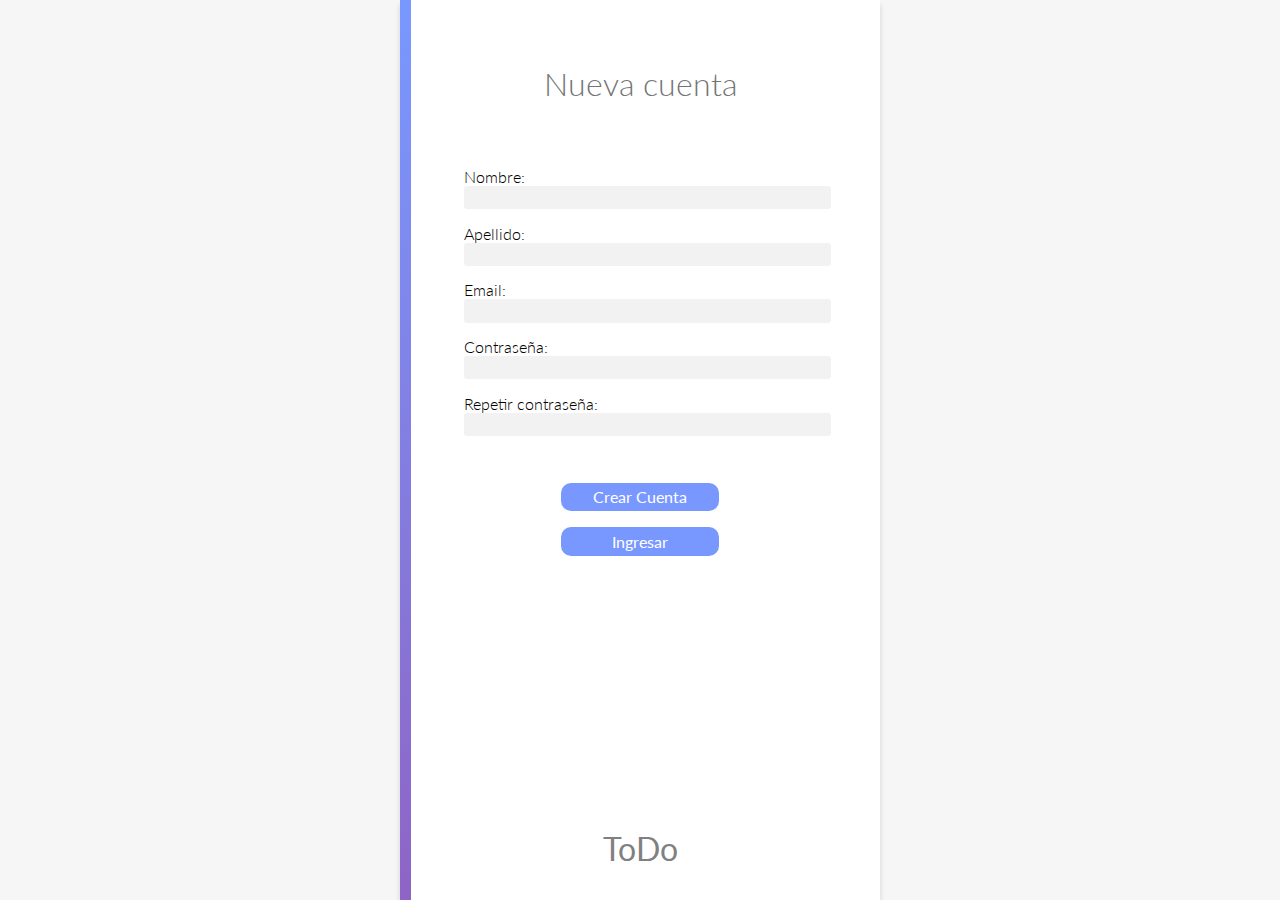
<file: index.html>
<!DOCTYPE html>
<html lang="es">

<head>
  <meta charset="UTF-8">
  <meta http-equiv="X-UA-Compatible" content="IE=edge">
  <meta name="viewport" content="width=device-width, initial-scale=1.0">
  <link rel="stylesheet" href="./styles/new-user.css">
  <title>ToDo</title>
</head>

<body>
  
  <form id="formNewUser" action="lista-tareas.html">


    <h1>Nueva cuenta</h1>

    <small class="hiddenCuenta error_new-cuenta" id="errorCuenta"></small>

    <!-- <div class="image"></div> -->

    <label>
      Nombre:
      <input id="nombre" type="text">
    </label>
    <small class="hiddenNombre error_new-user" id="errorNombre"></small>
    <label>
      Apellido:
      <input id="apellido" type="text">
    </label>
    <small class="hiddenApellido error_new-user" id="errorApellido"></small>
    <label>
      Email:
      <input id="email" type="text">
    </label>
    <small class="hiddenEmail error_new-user" id="errorEmail"></small>
    <label>
      Contraseña:
      <input id="contrasena" type="password">
    </label>

    <label>
      Repetir contraseña:
      <input id="contrasenaR" type="password">
    </label>
    <small class="hiddenContrasena error_new-user" id="errorContrasena"></small>


    <button>Crear Cuenta</button>
    <div class="ingresar" id="ingresar">Ingresar</div>
    <div class="form-footer">
      <p>ToDo</p>
    </div>
  </form>
  

  <script src="./scripts/crearUsuario.js"></script>
</body>

</html>
</file>
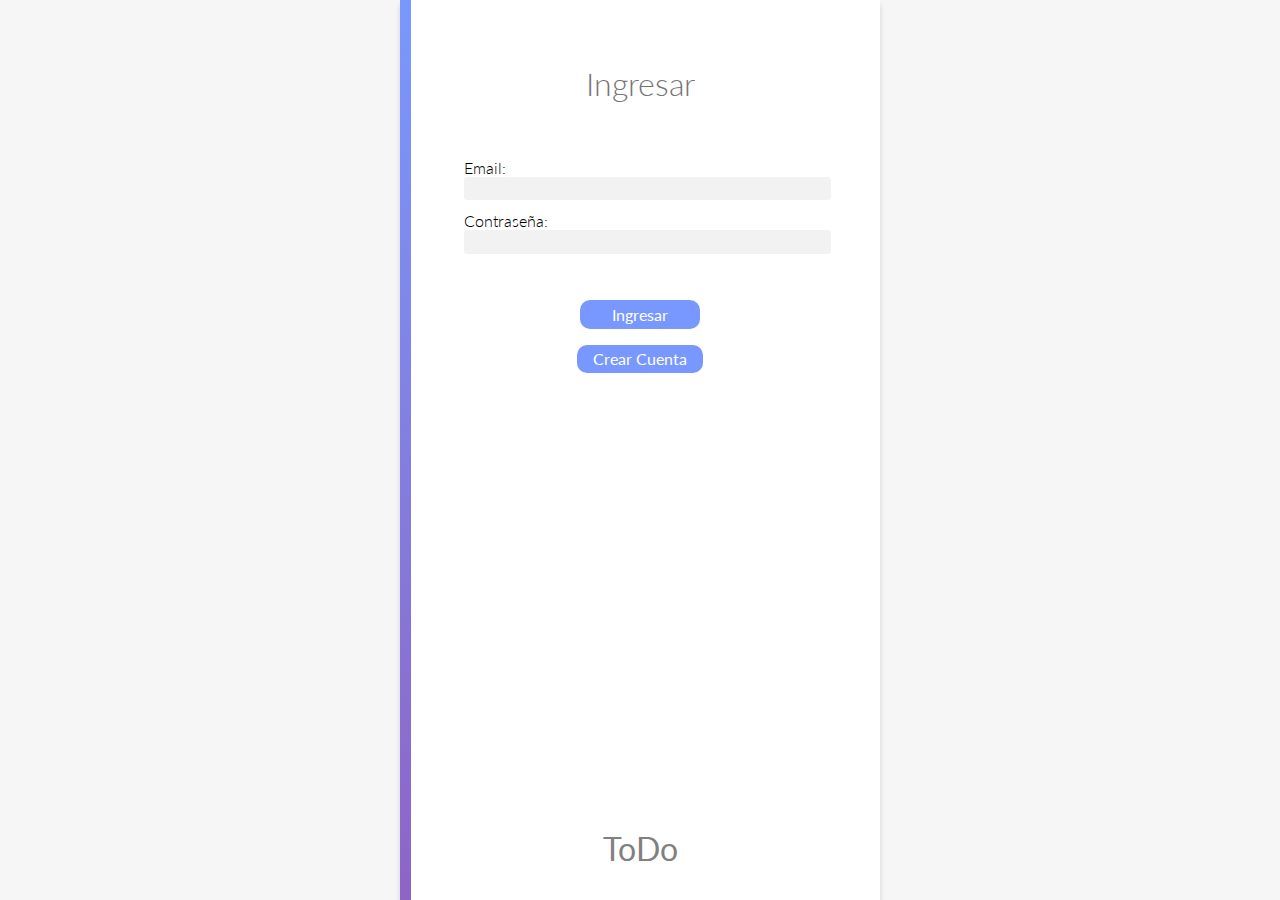
<file: lista-tareas.html>
<!DOCTYPE html>
<html lang="en">

<head>
  <meta charset="UTF-8">
  <meta http-equiv="X-UA-Compatible" content="IE=edge">
  <meta name="viewport" content="width=device-width, initial-scale=1.0">
  <link rel="stylesheet" href="./styles/lista-tareas.css">
  <title>ToDo</title>
</head>

<body>
  <header>
    <nav>
      <a href="#">My ToDo's</a>
    </nav>

    <div class="user-info">
      <p>username</p>
      <!-- <div class="user-image"></div> -->
      <p style="margin-left: 15px" id="logout">logout</p>
    </div>
  </header>


  <form class="nueva-tarea" name="fTarea" id="fTarea">
    <div class="not-done"></div>
    <input name="iTarea" id="iTarea" type="text" placeholder="Nueva tarea" value="">
    <button>
      <img src="./assets/plus.png" alt="Agregar Tarea">
    </button>
  </form>

  <ul class="tareas-pendientes">
    

  </ul>

  <h2 class="titulo-terminadas">Tareas terminadas</h2>

  <ul class="tareas-terminadas">


  </ul>

  <script src="./scripts/todos.js"></script>
</body>

</html>
</file>
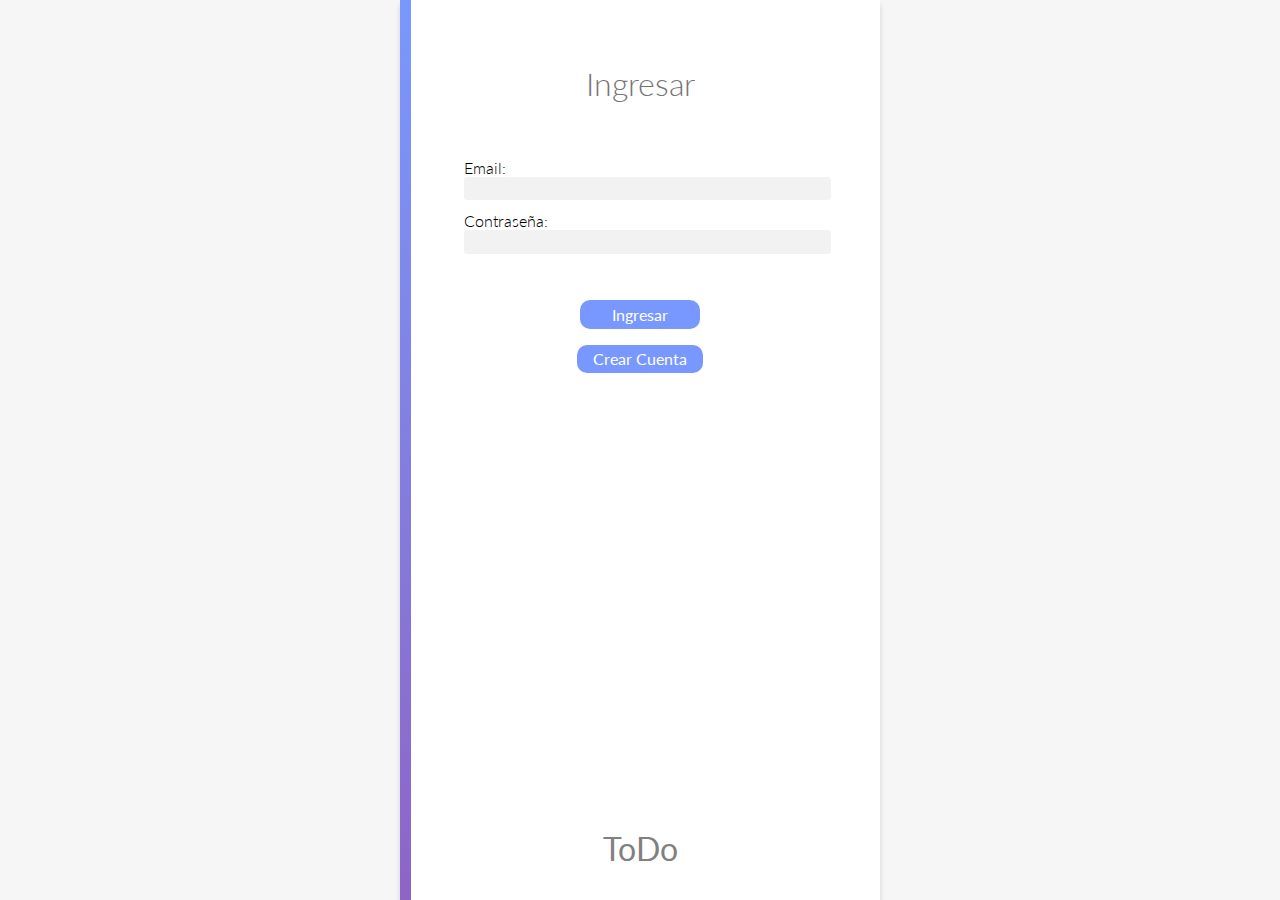
<file: login.html>
<!DOCTYPE html>
<html lang="es">

<head>
  <meta charset="UTF-8">
  <meta http-equiv="X-UA-Compatible" content="IE=edge">
  <meta name="viewport" content="width=device-width, initial-scale=1.0">
  <link rel="stylesheet" href="./styles/login.css">
  <title>ToDo</title>
</head>

<body>

  <form id="formLogin" action="lista-tareas.html">


    <h1>Ingresar</h1>

    <small class="hiddenLogin error_login" id="errorLogin"></small>

    <!-- <div class="image"></div> -->

    <label>
      Email:
      <input id="email" type="text">
    </label>
    <small class="hiddenEmail error_new-user" id="errorEmail"></small>
    <label>
      Contraseña:
      <input id="contrasena" type="password">
    </label>
    <small class="hiddenContrasena error_new-user" id="errorContrasena"></small>


    <button>Ingresar</button>
    <div class="newuser" id="newuser">Crear Cuenta</div>
    <div class="form-footer">
      <p>ToDo</p>
    </div>
  </form>


  <script src="./scripts/login.js"></script>
</body>

</html>
</file>
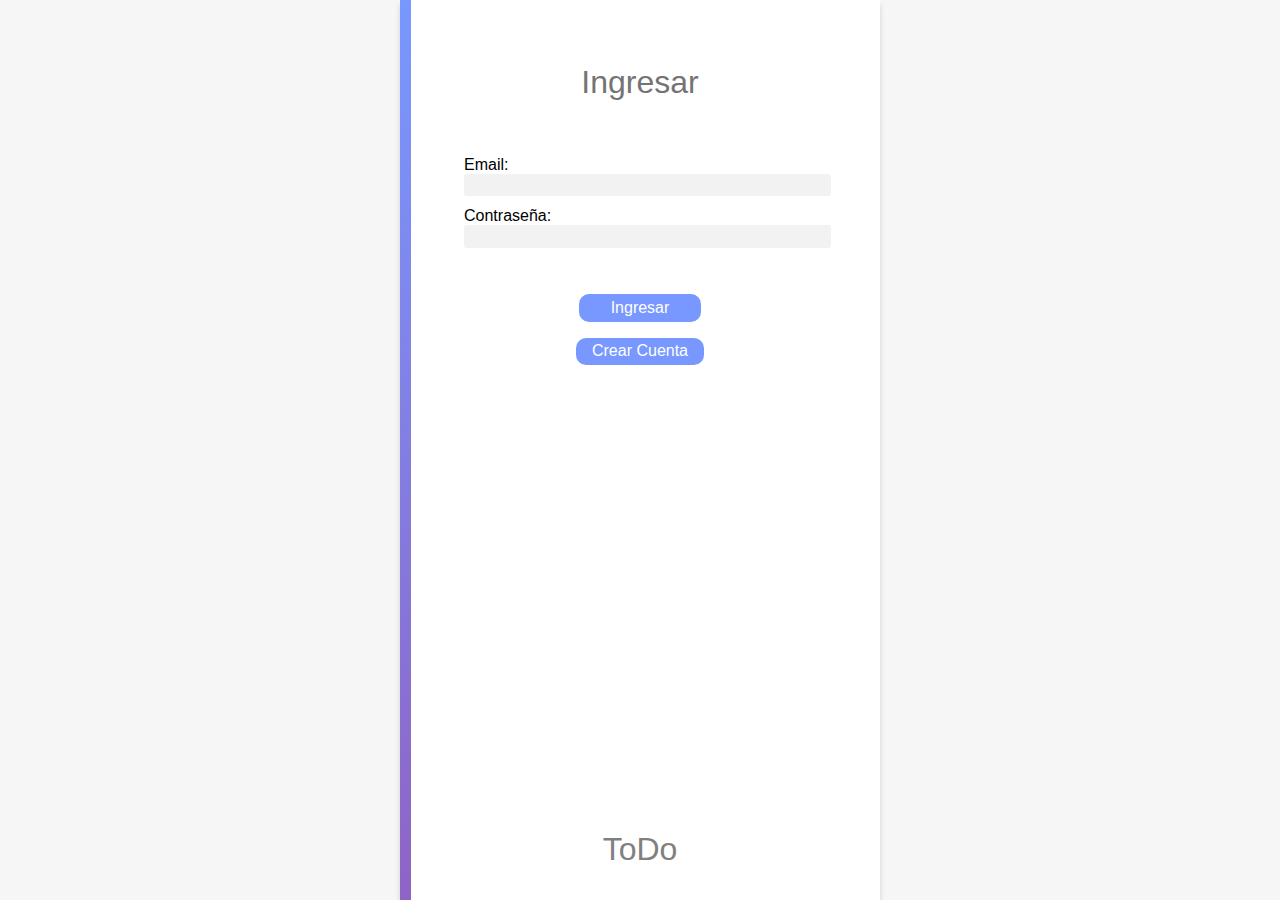
<file: pages/lista-tareas.html>
<!DOCTYPE html>
<html lang="en">

<head>
  <meta charset="UTF-8">
  <meta http-equiv="X-UA-Compatible" content="IE=edge">
  <meta name="viewport" content="width=device-width, initial-scale=1.0">
  <link rel="stylesheet" href="../styles/lista-tareas.css">
  <title>ToDo</title>
</head>

<body>
  <header>
    <nav>
      <a href="#">My ToDo's</a>
    </nav>

    <div class="user-info">
      <p>username</p>
      <!-- <div class="user-image"></div> -->
      <p style="margin-left: 15px" id="logout">logout</p>
    </div>
  </header>


  <form class="nueva-tarea" name="fTarea" id="fTarea">
    <div class="not-done"></div>
    <input name="iTarea" id="iTarea" type="text" placeholder="Nueva tarea" value="">
    <button>
      <img src="../assets/plus.png" alt="Agregar Tarea">
    </button>
  </form>

  <ul class="tareas-pendientes">
    

  </ul>

  <h2 class="titulo-terminadas">Tareas terminadas</h2>

  <ul class="tareas-terminadas">


  </ul>

  <script src="../scripts/todos.js"></script>
</body>

</html>
</file>
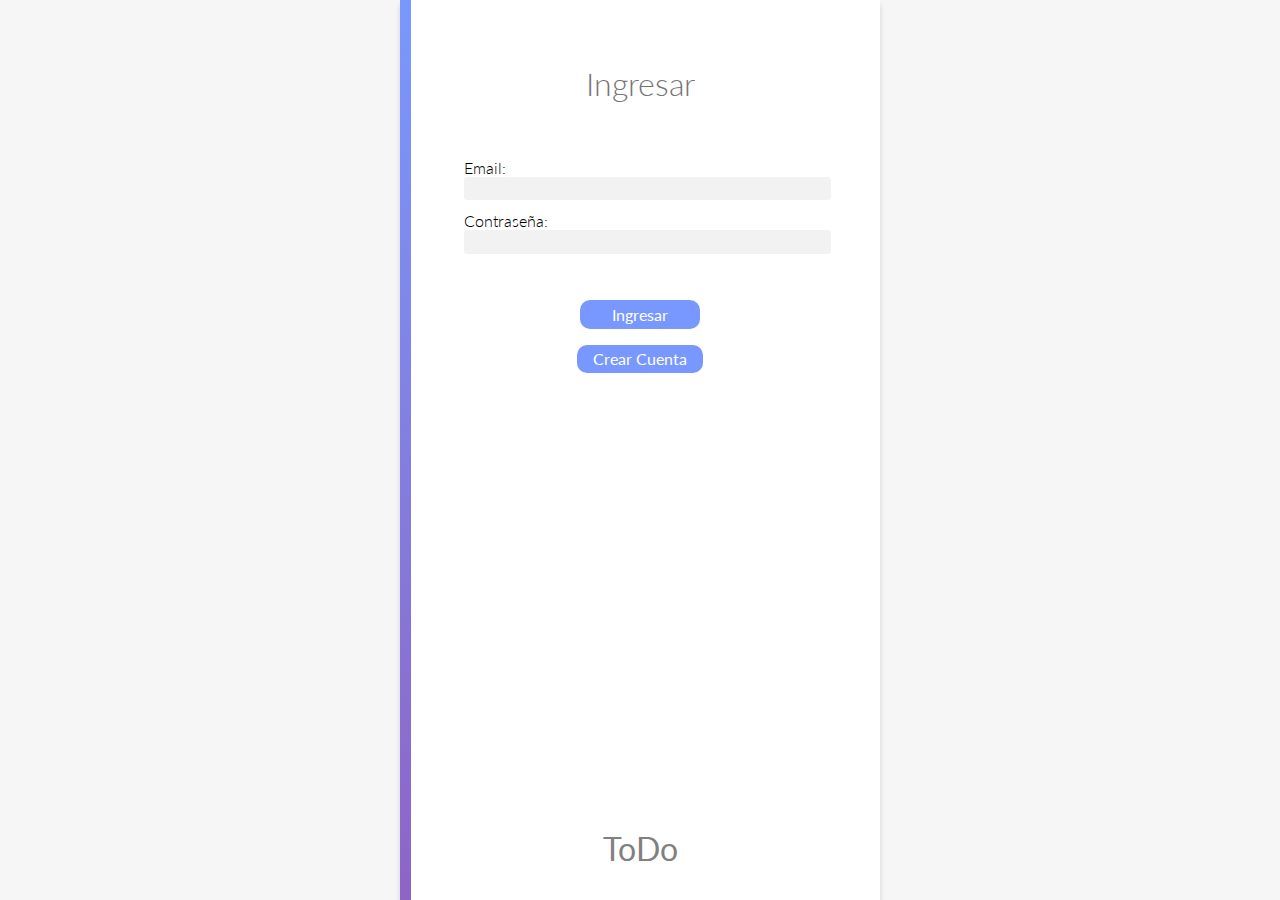
<file: pages/login.html>
<!DOCTYPE html>
<html lang="es">

<head>
  <meta charset="UTF-8">
  <meta http-equiv="X-UA-Compatible" content="IE=edge">
  <meta name="viewport" content="width=device-width, initial-scale=1.0">
  <link rel="stylesheet" href="../styles/login.css">
  <title>ToDo</title>
</head>

<body>

  <form id="formLogin" action="lista-tareas.html">


    <h1>Ingresar</h1>

    <small class="hiddenLogin error_login" id="errorLogin"></small>

    <!-- <div class="image"></div> -->

    <label>
      Email:
      <input id="email" type="text">
    </label>
    <small class="hiddenEmail error_new-user" id="errorEmail"></small>
    <label>
      Contraseña:
      <input id="contrasena" type="password">
    </label>
    <small class="hiddenContrasena error_new-user" id="errorContrasena"></small>


    <button>Ingresar</button>
    <div class="newuser" id="newuser">Crear Cuenta</div>
    <div class="form-footer">
      <p>ToDo</p>
    </div>
  </form>


  <script src="../scripts/login.js"></script>
</body>

</html>
</file>
<file: styles/new-user.css>
@import url('./common.css');

h1 {
  color: rgb(116, 116, 116);
  font-weight: 300;
  margin-top: 1em;
  margin-bottom: 1.5em;
}

form {
  position: relative;
  height: 100vh;
  width: 30em;
  background-color: white;
  display: flex;
  align-items: center;
  flex-direction: column;
  margin: 0 calc(50% - 15em);
  box-shadow: 0 5px 5px lightgrey;
  padding: 2em 4em;
  box-sizing: border-box;
}

form:after {
  position: absolute;
  content: '';
  width: .7em;
  height: 100%;
  top: 0;
  left: 0;
  background: linear-gradient(var(--primary), var(--secondary));
}

.image {
  height: 9em;
  width: 9em;
  border-radius: 50%;
  background-color: var(--app-grey);
  margin-bottom: 2em;
}

input {
  width: 100%;
  padding: .2em .5em;
  background-color: var(--app-grey);
  border: 1px solid var(--app-grey);
  border-radius: .2em;
}

input:focus {
  outline: none;
  border: 1px solid lightgrey;
}

label {
  width: 100%;
  font-weight: 300;
  margin-bottom: -.1em;
  margin-top: 1em;
}

button {
  padding: .3em 2em;
  background-color: var(--primary);
  color: white;
  margin-top: 3em;
  font-weight: 400;
  font-size: 1em;
  border-radius: 10px;
}

.form-footer {
  margin-top: auto;
  color: grey;
  font-size: 2em;
}

/* Me lleva al login */

.ingresar{
  margin-top: 1em;
  padding: .3em 3.2em;
  color: white;
  background-color: var(--primary);
  font-weight: 400;
  font-size: 1em;
  border-radius: 10px;
}

/* Para manejo de errores */
.error_new-user{
  color:red;
  width: 100%;
  text-align: right;
  margin-bottom: 0;
}

.error_new-cuenta{
  color:red;
  width: 100%;
  text-align: center;
  margin-bottom: 10px;
}

.hiddenNombre
{
  display: none;
}

.hiddenApellido{
  display: none;
}

.hiddenEmail{
  display: none;
}

.hiddenContrasena{
  display: none;
}

.hiddenCuenta{
  display: none;
}
</file>
<file: styles/lista-tareas.css>
@import url('./common.css');
header {
  display: flex;
  background: linear-gradient(90deg, var(--primary), var(--secondary));
  box-shadow: 0px 3px 5px lightgrey;
  padding: 0 3em;
  margin-bottom: 2em;
}

a {
  display: block;
  width: fit-content;
  padding: .7em 1em;
  border-bottom: .2em solid white;
  text-decoration: none;
  color: white
}

.user-info {
  display: flex;
  align-items: center;
  margin-left: auto;
  color: rgb(223, 223, 223);
}

.user-info p {
  text-transform: capitalize;
}

.user-info .user-image {
  height: 2em;
  width: 2em;
  border-radius: 50%;
  background-color: white;
  opacity: .3;
  margin-left: .7em;
}

/* Nueva tarea ----------------------------------------------------------- */

.nueva-tarea {
  position: relative;
  display: flex;
  align-items: center;
  background-color: white;
  width: 80%;
  margin: 0 10%;
  padding: 1em;
  box-shadow: 2px 2px 10px lightgrey;
  border-radius: .2em;
  z-index: 20;
}

.nueva-tarea input[type=text] {
  border: none;
  flex: 1;
  border-bottom: 1px solid lightgrey;
  border-radius: 0;
  padding: .3em;
  font-size: 1.1em;
}

.nueva-tarea input:focus {
  outline: none;
  border-bottom: 1px solid grey;
}

.nueva-tarea input::placeholder {
  color: rgb(197, 197, 197);
  text-indent: .2em;
}

.nueva-tarea button {
  height: 2em;
  width: 2em;
  background-color: transparent;
  margin-left: 2em;
  margin-right: 1em;
  opacity: .5;
}

.nueva-tarea button:hover {
  opacity: 1;
}

.nueva-tarea button img {
  height: 100%;
  width: 100%;
}

.not-done {
  width: 2em;
  height: 2em;
  background-color: var(--app-grey);
  margin-right: 1em;
  border-radius: 50%;
}


.garbaje{
  position: relative;
  top: -70px;
  left: 101%;
  width: 2em;
  height: 2em;
  border-radius: 50%;
  cursor: url(../assets/garbaje.svg), pointer;
  background-color: var(--app-grey);
  background-image: url(../assets/garbaje.svg);
  margin: 0px;
  padding: 0px;
}

/* Lista de tareas ----------------------------------------------------------- */

.tareas-pendientes {
  display: flex;
  flex-direction: column;
  width: 70%;
  list-style: none;
  margin: 2em 15%;
}

.tarea {
  display: flex;
  align-items: center;
  margin-bottom: 1.5em;
}

.tarea .not-done {
  position: relative;
  height: 1.5em;
  width: 1.5em;
  background-color: white;
  box-shadow: 2px 2px 5px lightgrey;
  border: 2px solid var(--secondary);
  z-index: 2;
  transition: background-color 200ms linear;
}

.tarea .not-done:hover {
  background-color: var(--secondary);
}

.tarea:first-child .not-done::before {
  content: '';
  position: absolute;
  bottom: 100%;
  left: calc(.75em - 1px);
  display: block;
  height: 3em;
  width: 2px;
  background-color: var(--secondary);
}

.tarea:not(:last-child) .not-done::after {
  content: '';
  position: absolute;
  top: 100%;
  left: calc(.75em - 1px);
  display: block;
  height: 5.2em;
  width: 2px;
  background-color: var(--secondary);
}

.tarea .descripcion {
  display: flex;
  align-items: center;
  justify-content: space-between;
  flex: 1;
  background-color: white;
  padding: 1em 2em;
  box-shadow: 2px 2px 5px lightgrey;
}

.tarea .nombre {
  color: rgb(95, 95, 95);
}

.tarea .timestamp {
  font-size: .9em;
  color: rgb(134, 134, 134);
}

/* Tareas terminadas ----------------------------------------------------------- */

.titulo-terminadas {
  position: relative;
  width: 8em;
  text-align: center;
  padding: .5em 1em;
  background-color: white;
  border-radius: .2em;
  box-shadow: 3px 3px 5px lightgrey;
  color: rgb(170, 170, 170);
  font-weight: 400;
  font-size: 1.1em;
  margin-left: calc(15% - 4em);
  z-index: 20;
}

.tareas-terminadas {
  display: flex;
  flex-direction: column;
  width: 70%;
  list-style: none;
  margin: 2em 15%;
}

.tareas-terminadas .not-done {
  background-color: lightgrey;
  border-color: grey;
}

.tareas-terminadas .not-done::before,
.tareas-terminadas .not-done::after {
  background-color: grey !important;
}

.tareas-terminadas .tarea .descripcion {
  background-color: rgb(228, 228, 228);
}

.tareas-terminadas .tarea .descripcion .nombre {
  color: grey;
  text-decoration: line-through;
}

/* Actualizar tareas ----------------------------------------------------------- */

.tarea.false{
  cursor: url(../assets/check.svg), pointer;
}

.tarea.true{
  cursor: url(../assets/return.svg), pointer;
}
</file>
<file: styles/login.css>
@import url('./common.css');

h1 {
  color: rgb(116, 116, 116);
  font-weight: 300;
  margin-top: 1em;
  margin-bottom: 1em;
}

form {
  position: relative;
  height: 100vh;
  width: 30em;
  background-color: white;
  display: flex;
  align-items: center;
  flex-direction: column;
  margin: 0 calc(50% - 15em);
  box-shadow: 0 5px 5px lightgrey;
  padding: 2em 4em;
  box-sizing: border-box;
}

form:after {
  position: absolute;
  content: '';
  width: .7em;
  height: 100%;
  top: 0;
  left: 0;
  background: linear-gradient(var(--primary), var(--secondary));
}

.image {
  height: 9em;
  width: 9em;
  border-radius: 50%;
  background-color: var(--app-grey);
  margin-bottom: 2em;
}

input {
  width: 100%;
  padding: .2em .5em;
  background-color: var(--app-grey);
  border: 1px solid var(--app-grey);
  border-radius: .2em;
}

input:focus {
  outline: none;
  border: 1px solid lightgrey;
}

label {
  width: 100%;
  font-weight: 300;
  margin-bottom: -.1em;
  margin-top: 0.8em;
}

button {
  padding: .3em 2em;
  background-color: var(--primary);
  color: white;
  margin-top: 3em;
  font-weight: 400;
  font-size: 1em;
  border-radius: 10px;
}

.form-footer {
  margin-top: auto;
  color: grey;
  font-size: 2em;
}

/* Me lleva a crear cuenta */

.newuser{
  margin-top: 1em;
  padding: .3em 1em;
  color: white;
  background-color: var(--primary);
  font-weight: 400;
  font-size: 1em;
  border-radius: 10px;
}

/* Para manejo de errores */
.error_new-user{
  color:red;
  width: 100%;
  text-align: right;
  margin-bottom: 0;
}

.error_login{
  color:red;
  width: 100%;
  text-align: center;
  margin-bottom: 10px;
}

/* .hiddenEmail{
  display: none;
}

.hiddenContrasena{
  display: none;
}

.hiddenLogin{
  display: none;
} */
</file>
